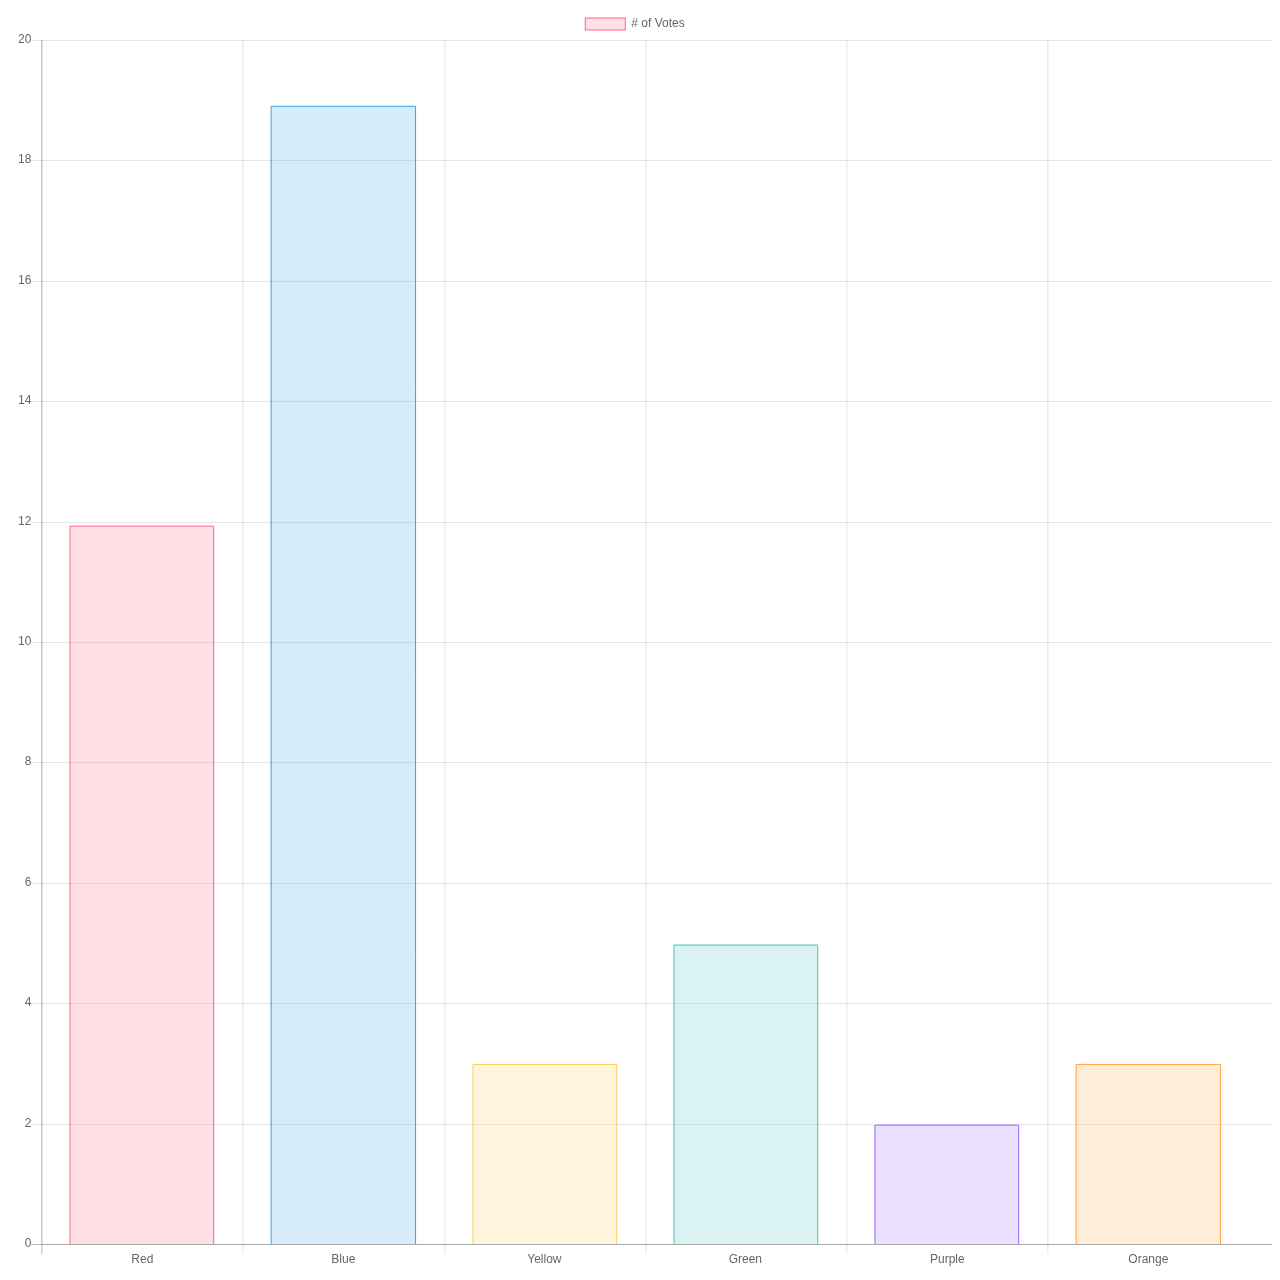
<file: src/main/resources/templates/chart.html>
<!DOCTYPE html>
<html>
<head>
	<title>Chart</title>
    <link rel="stylesheet" href="../static/css/style.css">
    <script src="../static/js/Chart.min.js"></script>
    <script></script>
</head>

<body>
<canvas id="myChart" width="400" height="400"></canvas>
<script>
    var ctx = document.getElementById("myChart").getContext('2d');
    var myChart = new Chart(ctx, {
            type: 'bar',
            data: {
                labels: ["Red", "Blue", "Yellow", "Green", "Purple", "Orange"],
                datasets: [{
                    label: '# of Votes',
                    data: [12, 19, 3, 5, 2, 3],
                    backgroundColor: [
                        'rgba(255, 99, 132, 0.2)',
                        'rgba(54, 162, 235, 0.2)',
                        'rgba(255, 206, 86, 0.2)',
                        'rgba(75, 192, 192, 0.2)',
                        'rgba(153, 102, 255, 0.2)',
                        'rgba(255, 159, 64, 0.2)'
                    ],
                    borderColor: [
                        'rgba(255,99,132,1)',
                        'rgba(54, 162, 235, 1)',
                        'rgba(255, 206, 86, 1)',
                        'rgba(75, 192, 192, 1)',
                        'rgba(153, 102, 255, 1)',
                        'rgba(255, 159, 64, 1)'
                    ],
                    borderWidth: 1
                }]
            },
            options: {
                scales: {
                    yAxes: [{
                        ticks: {
                            beginAtZero:true
                        }
                    }]
                }
            }
        });
    </script>
</body>
</html>
</file>
<file: src/main/resources/static/css/style.css>
header{
	width: 100%;
	margin: 0 auto;
	font-size: large;
}
.center
{
	text-align: center;
}
article
{
	width: 100%;
	display: block;
}
form
{
	width: 80%;
	display: block;
	margin:0 auto;
}
form input,select,label
{
	display: block;
	margin: 20px auto;
	text-align: center;
}
</file>
